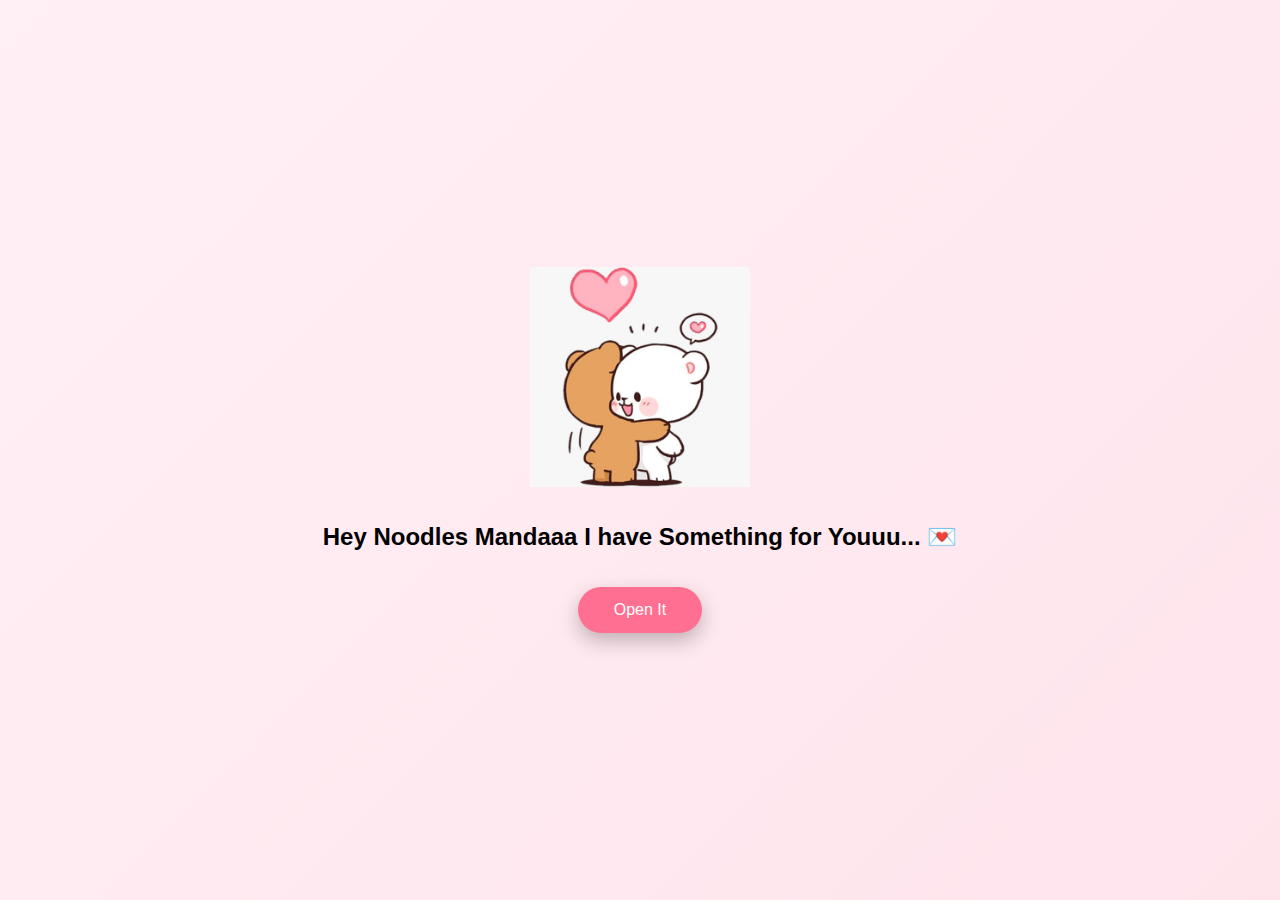
<file: index.html>
<!DOCTYPE html>
<html lang="en">
<head>
  <meta charset="UTF-8" />
  <meta name="viewport" content="width=device-width, initial-scale=1.0"/>
  <title>For You 💙</title>
  <link rel="stylesheet" href="style.css">
</head>
<body>

<div class="center">
  <img src="images/teddyhug.jpeg" class="teddy-img float" alt="Cute Teddy">

  <h2>Hey Noodles Mandaaa I have Something for Youuu... 💌</h2>

  <button class="btn" onclick="go()">Open It</button>
</div>

<script>
  function go() {
    location.href = "transition.html";
  }
</script>

</body>
</html>
</file>
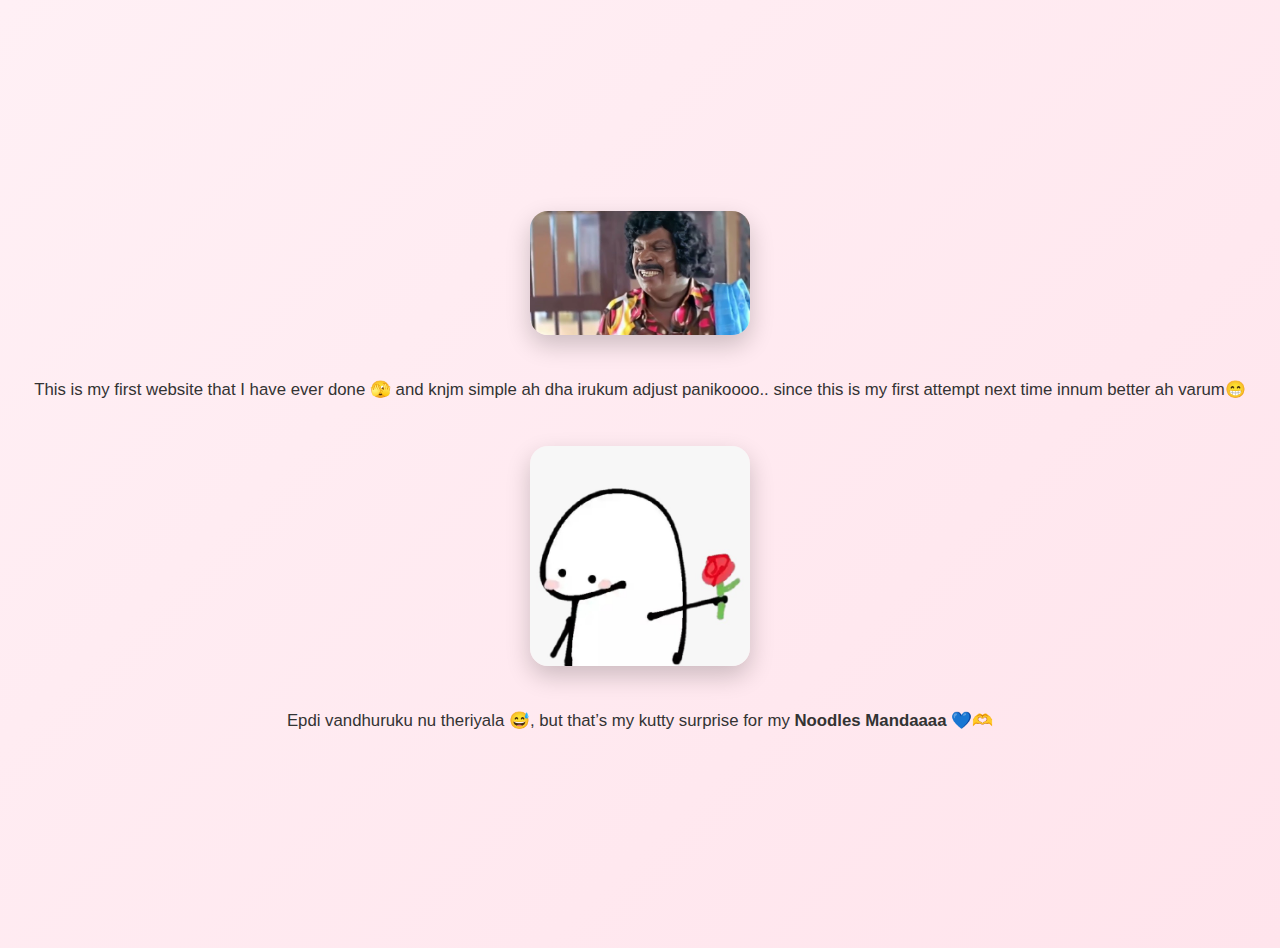
<file: final.html>
<!DOCTYPE html>
<html lang="en">
<head>
  <meta charset="UTF-8" />
  <meta name="viewport" content="width=device-width, initial-scale=1.0"/>
  <title>My Kutty Surprise 💙</title>
  <link rel="stylesheet" href="style.css">
</head>
<body>

<div class="center final-page">

  <img src="images/vad.jpg" class="final-img" alt="Surprise Image 1">

  <p class="final-text">
    This is my first website that I have ever done 🫣 and knjm simple ah dha irukum adjust panikoooo.. since this is my first attempt next time innum better ah varum😁
  </p>

  <img src="images/rose.jpeg" class="final-img" alt="Surprise Image 2">

  <p class="final-text">
    Epdi vandhuruku nu theriyala 😅,  
    but that’s my kutty surprise for my  
    <b>Noodles Mandaaaa 💙🫶</b>
  </p>

</div>

</body>
</html>
</file>
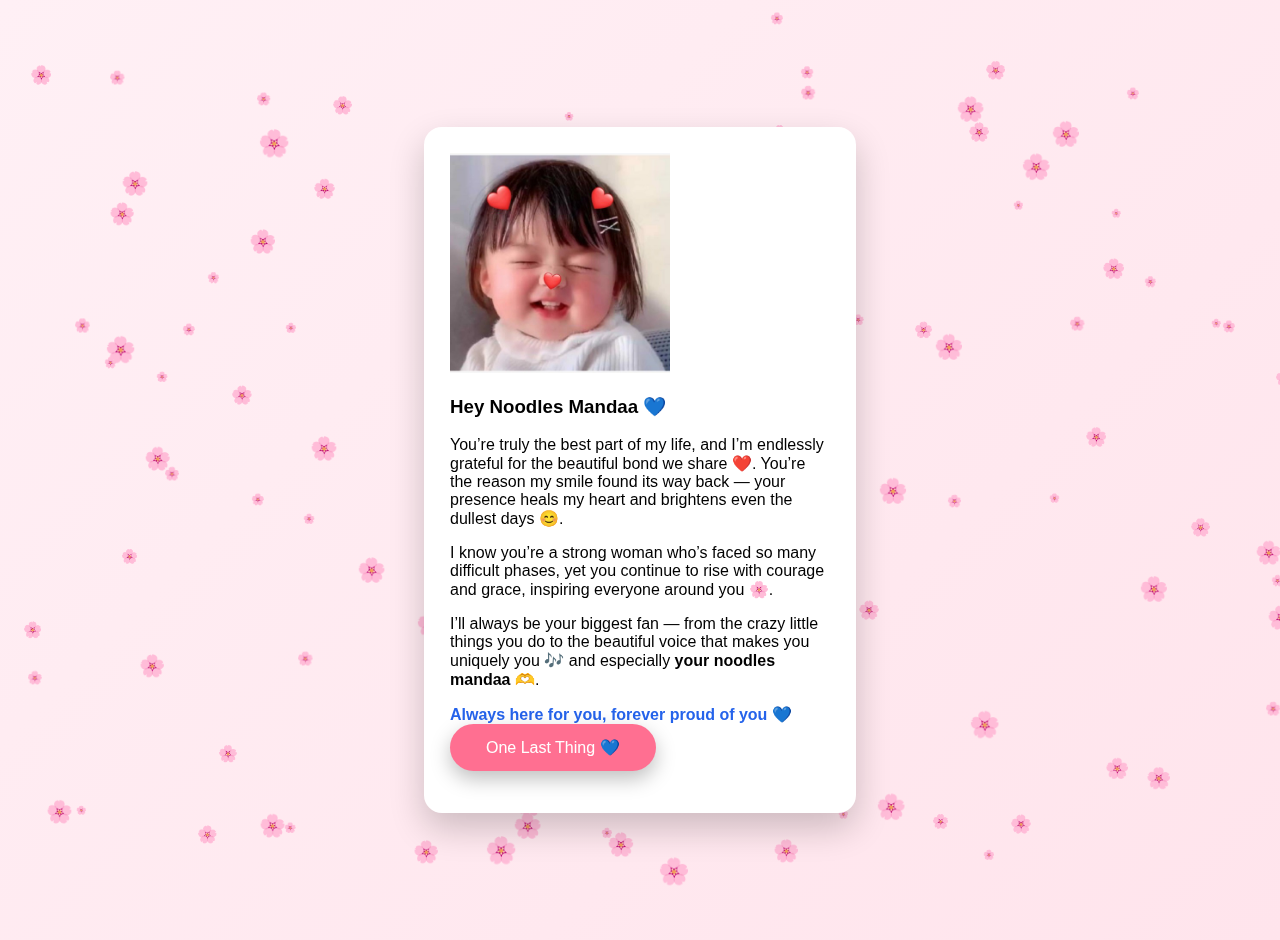
<file: letter.html>
<!DOCTYPE html>
<html>
<head>
  <meta charset="UTF-8" />
  <meta name="viewport" content="width=device-width, initial-scale=1.0"/>
  <title>My Letter 💖</title>
  <link rel="stylesheet" href="style.css">
</head>
<body>

<!-- Flowers in background -->
<canvas id="flowers"></canvas>

<!-- Letter ABOVE flowers -->
<div class="letter-container">
  <div class="letter">
    <img src="images/babysmile.jpeg" class="teddy-img run" alt="Teddy">

    <h3>Hey Noodles Mandaa 💙</h3>

    <p>
      You’re truly the best part of my life, and I’m endlessly grateful for the
      beautiful bond we share ❤️. You’re the reason my smile found its way back —
      your presence heals my heart and brightens even the dullest days 😊.
    </p>

    <p>
      I know you’re a strong woman who’s faced so many difficult phases, yet you
      continue to rise with courage and grace, inspiring everyone around you 🌸.
    </p>

    <p>
      I’ll always be your biggest fan — from the crazy little things you do to
      the beautiful voice that makes you uniquely you 🎶 and especially
      <b>your noodles mandaa</b> 🫶.
    </p>

    <p class="sign">
      Always here for you, forever proud of you 💙
      <button class="btn" onclick="location.href='final.html'">
  One Last Thing 💙
</button>

    </p>
  </div>
</div>

<script src="flowers.js"></script>
</body>
</html>
</file>
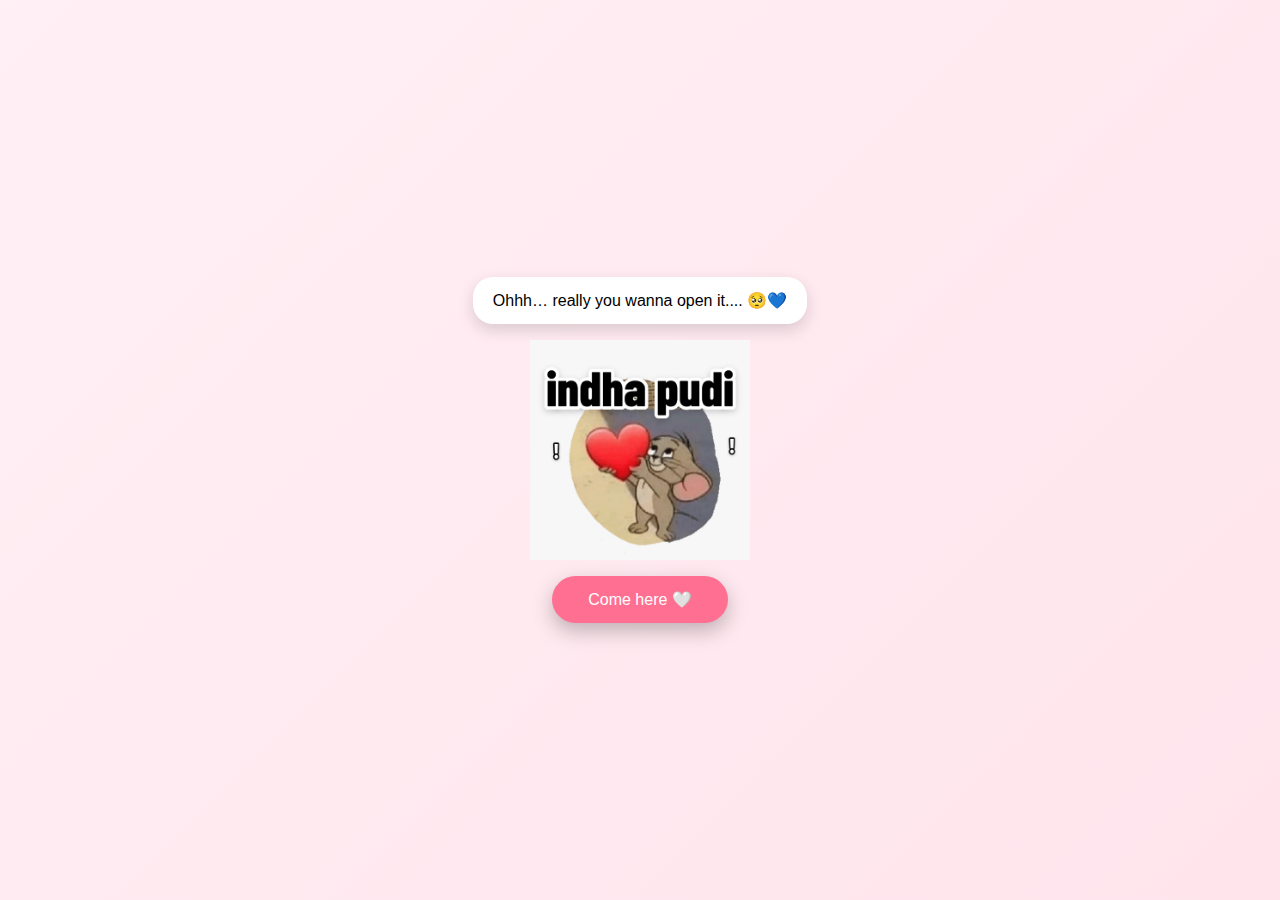
<file: transition.html>
<!DOCTYPE html>
<html>
<head>
  <meta charset="UTF-8" />
  <meta name="viewport" content="width=device-width, initial-scale=1.0"/>
  <title>Aww 💕</title>
  <link rel="stylesheet" href="style.css">
</head>
<body>

<div class="center">
  <div class="bubble">
    Ohhh… really you wanna open it.... 🥺💙
  </div>

  <img src="images/indhapudi.jpeg" class="teddy-img run" alt="Teddy">

  <button class="btn" onclick="next()">Come here 🤍</button>
</div>

<script>
  function next() {
    setTimeout(() => location.href = "letter.html", 800);
  }
</script>

</body>
</html>
</file>
<file: style.css>
body {
  margin: 0;
  font-family: Poppins, sans-serif;
  background: linear-gradient(135deg,#fff0f5,#ffe4ec);
}

/* CENTER LAYOUT */
.center {
  min-height: 100vh;
  display: flex;
  flex-direction: column;
  align-items: center;
  justify-content: center;
  gap: 16px;
  text-align: center;
}

/* TEDDY IMAGE */
.teddy-img {
  width: 220px;
  max-width: 80%;
}

/* ANIMATIONS */
.float {
  animation: float 3s ease-in-out infinite;
}

.run {
  animation: run 1.2s ease forwards;
}

@keyframes float {
  0%,100% { transform: translateY(0); }
  50% { transform: translateY(-12px); }
}

@keyframes run {
  from { transform: translateX(-200px); }
  to { transform: translateX(0); }
}

/* BUTTON */
.btn {
  padding: 14px 36px;
  border-radius: 999px;
  border: none;
  background: #ff6f91;
  color: white;
  font-size: 1rem;
  box-shadow: 0 8px 20px rgba(0,0,0,0.25);
  cursor: pointer;
}

/* SPEECH BUBBLE */
.bubble {
  background: white;
  padding: 14px 20px;
  border-radius: 20px;
  box-shadow: 0 6px 16px rgba(0,0,0,0.15);
}

/* LETTER FIX */
#flowers {
  position: fixed;
  inset: 0;
  z-index: 0;
}

.letter-container {
  min-height: 100vh;
  display: flex;
  align-items: center;
  justify-content: center;
  padding: 20px;
  position: relative;
  z-index: 2; /* ✅ ABOVE CANVAS */
}

.letter {
  background: white;
  max-width: 380px;
  padding: 26px;
  border-radius: 18px;
  box-shadow: 0 15px 35px rgba(0,0,0,0.2);
  animation: open 1.2s ease;
}

@keyframes open {
  from { opacity: 0; transform: scale(0.95); }
  to { opacity: 1; transform: scale(1); }
}

.sign {
  margin-top: 14px;
  font-weight: 600;
  color: #2563eb;
}
/* FINAL PAGE */
.final-page {
  padding: 24px;
}

.final-img {
  width: 220px;
  max-width: 85%;
  border-radius: 18px;
  margin: 12px 0;
  box-shadow: 0 10px 25px rgba(0,0,0,0.2);
}

.final-text {
  font-size: 1.05rem;
  line-height: 1.6;
  color: #333;
  margin: 14px 0;
}
</file>
